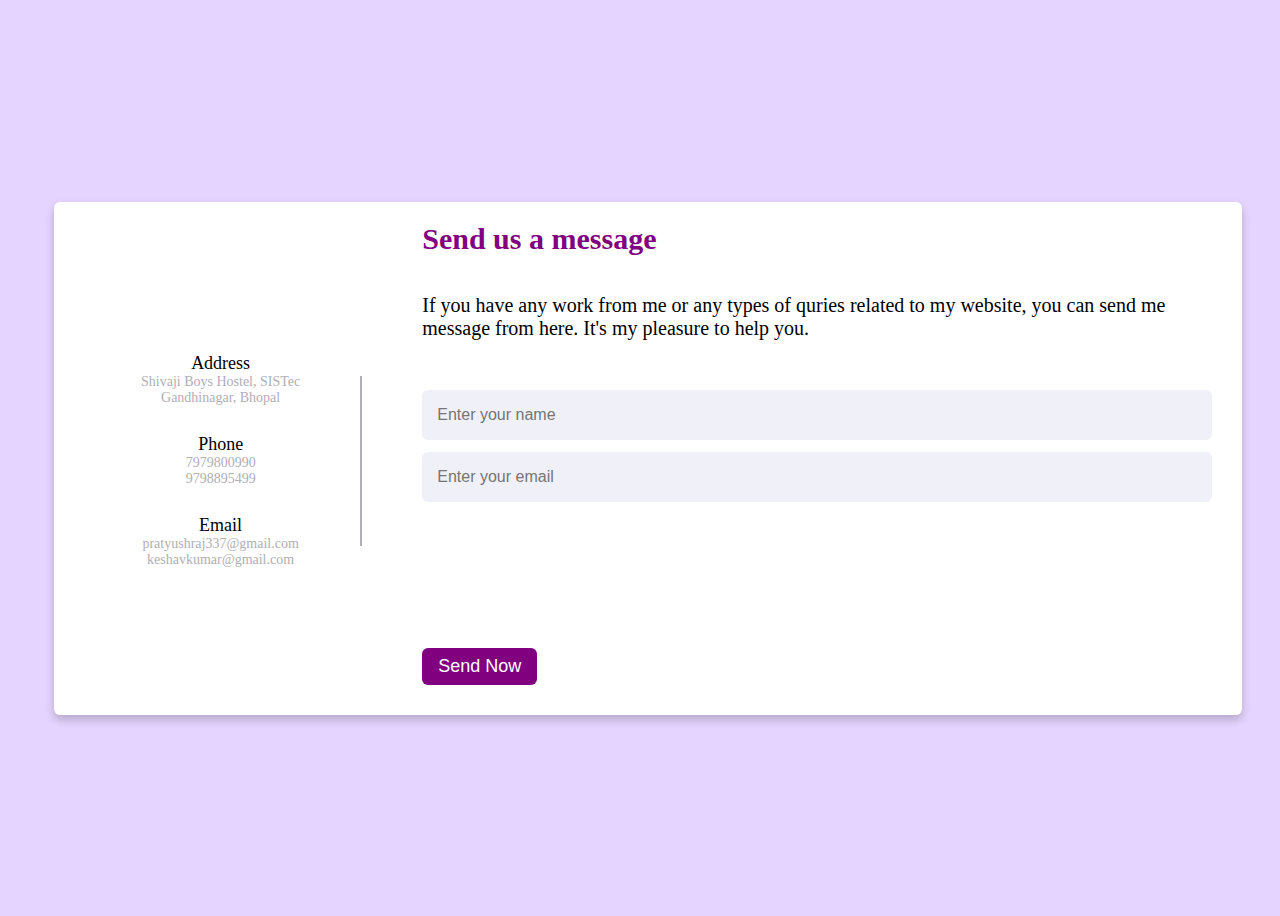
<file: contact.html>
<!DOCTYPE html>
<html lang="en">
<head>
    <meta charset="UTF-8">
    <meta http-equiv="X-UA-Compatible" content="IE=edge">
    <meta name="viewport" content="width=device-width, initial-scale=1.0">
    <title>Contact-Anime Heaven</title>
    <link rel="stylesheet" href="contact.css"></link>
</head>
<body>

    <div class="container">
        <div class="content">
          <div class="left-side">
            <div class="address details">
              <i class="fas fa-map-marker-alt"></i>
              <div class="topic">Address</div>
              <div class="text-one">Shivaji Boys Hostel, SISTec</div>
              <div class="text-two">Gandhinagar, Bhopal</div>
            </div>
            <div class="phone details">
              <i class="fas fa-phone-alt"></i>
              <div class="topic">Phone</div>
              <div class="text-one">7979800990</div>
              <div class="text-two">9798895499</div>
            </div>
            <div class="email details">
              <i class="fas fa-envelope"></i>
              <div class="topic">Email</div>
              <div class="text-one">pratyushraj337@gmail.com</div>
              <div class="text-two">keshavkumar@gmail.com</div>
            </div>
          </div>
          <div class="right-side">
            <div class="topic-text">Send us a message</div><br>
            <p class="p1">If you have any work from me or any types of quries related to my website, you can send me message from here. It's my pleasure to help you.</p><br>
          <form action="#">
            <div class="input-box">
              <input type="text" placeholder="Enter your name">
            </div>
            <div class="input-box">
              <input type="text" placeholder="Enter your email">
            </div>
            <div class="input-box message-box">
              
            </div>
            <div class="button">
              <input type="button" value="Send Now" >
            </div>
          </form>
        </div>
        </div>
      </div>
    
</body>
</html>
</file>
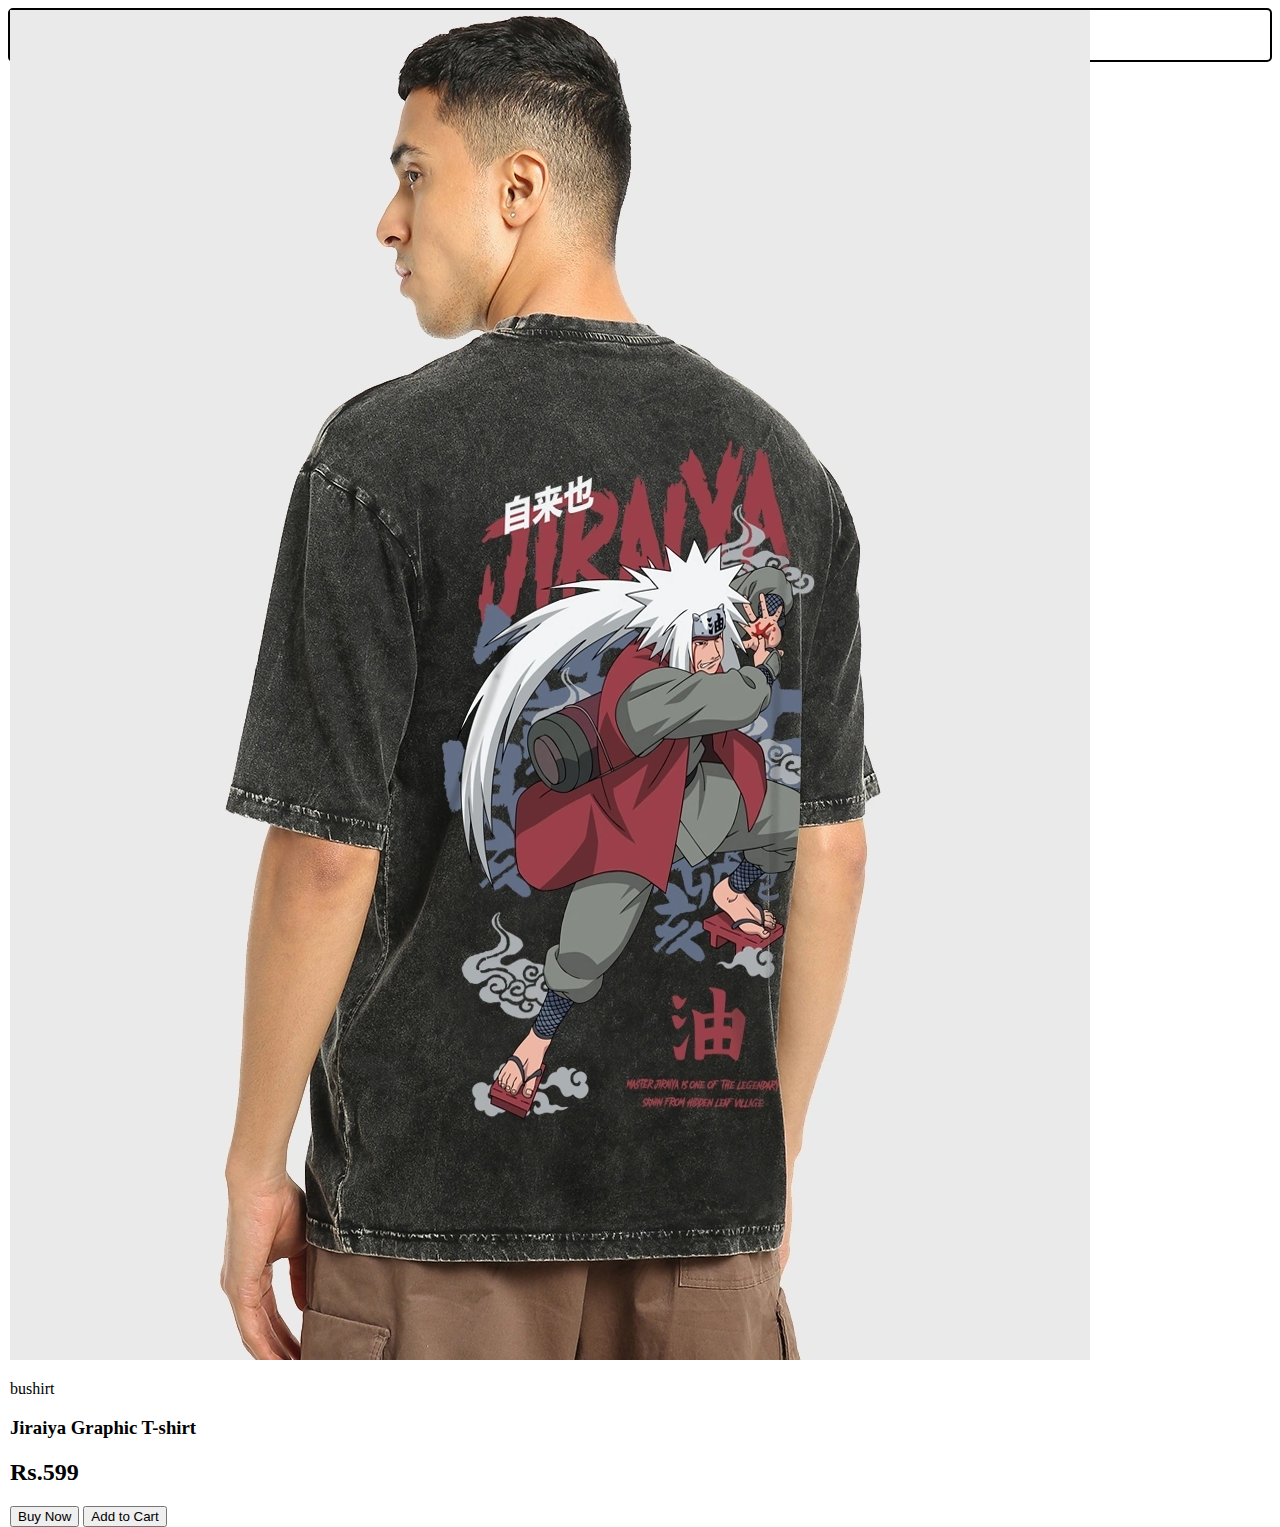
<file: photo.html>
<!DOCTYPE html>
<html lang="en">
<head>
    <meta charset="UTF-8">
    <meta http-equiv="X-UA-Compatible" content="IE=edge">
    <meta name="viewport" content="width=device-width, initial-scale=1.0">
    <title>Anime Tshirt</title>
    <link rel="stylesheet" href="demo.css"></link>
</head>
<body>

    <div class="block1">
      <div class="img">
        <img src="1.jpg" alt="1">
        <p>bushirt</p> 
        <h3>Jiraiya Graphic T-shirt</h3>
        <i class="fa-solid fa-star"></i>
        <i class="fa-solid fa-star"></i>
        <i class="fa-solid fa-star"></i>
        <i class="fa-solid fa-star"></i>
      <h2>Rs.599</h2>
      <div class="button1">
      <button>Buy Now</button>
      <button>Add to Cart</button>
      </div>  
      </div>
    </div>
    
</body>
</html>
</file>
<file: contact.css>
body{
    min-height: 100vh;
    width: 100%;
    background: #E5D4FF;
    display: flex;
    align-items: center;
    justify-content: center;
  }
  .container{
    width: 85%;
    background: #fff;
    border-radius: 6px;
    padding: 20px 60px 30px 40px;
    box-shadow: 0 5px 10px rgba(0, 0, 0, 0.2);
  }
  .container .content{
    display: flex;
    align-items: center;
    justify-content: space-between;
  }
  .container .content .left-side{
    width: 25%;
    height: 100%;
    display: flex;
    flex-direction: column;
    align-items: center;
    justify-content: center;
    margin-top: 15px;
    position: relative;
  }
  .content .left-side::before{
    content: '';
    position: absolute;
    height: 70%;
    width: 2px;
    right: -15px;
    top: 50%;
    transform: translateY(-50%);
    background: #afafb6;
  }
  .content .left-side .details{
    margin: 14px;
    text-align: center;
  }
  .content .left-side .details i{
    font-size: 30px;
    color:purple;
    margin-bottom: 10px;
  }
  .content .left-side .details .topic{
    font-size: 18px;
    font-weight: 500;
  }
  .content .left-side .details .text-one,
  .content .left-side .details .text-two{
    font-size: 14px;
    color: #afafb6;
  }
  .container .content .right-side{
    width: 75%;
    margin-left: 75px;
  }
  .content .right-side .topic-text{
    font-size: 30px;
    font-weight: 600;
    color:purple;

  }
  .right-side .input-box{
    height: 50px;
    width: 100%;
    margin: 12px 0;
  }
  .right-side .input-box input,
  .right-side .input-box textarea{
    height: 100%;
    width: 100%;
    border: none;
    outline: none;
    font-size: 16px;
    background: #F0F1F8;
    border-radius: 6px;
    padding: 0 15px;
    resize: none;
  }
  .right-side .message-box{
    min-height: 110px;
  }
  .right-side .input-box textarea{
    padding-top: 6px;
  }
  .right-side .button{
    display: inline-block;
    margin-top: 12px;
  }
  .right-side .button input[type="button"]{
    color: #fff;
    font-size: 18px;
    outline: none;
    border: none;
    padding: 8px 16px;
    border-radius: 6px;
    background: purple;
    cursor: pointer;
    transition: all 0.3s ease;
  }
  .button input[type="button"]:hover{
    background: purple
  }
  
  @media (max-width: 950px) {
    .container{
      width: 90%;
      padding: 30px 40px 40px 35px ;
    }
    .container .content .right-side{
     width: 75%;
     margin-left: 55px;
  }
  }
  @media (max-width: 820px) {
    .container{
      margin: 40px 0;
      height: 100%;
    }
    .container .content{
      flex-direction: column-reverse;
    }
   .container .content .left-side{
     width: 100%;
     flex-direction: row;
     margin-top: 40px;
     justify-content: center;
     flex-wrap: wrap;
   }
   .container .content .left-side::before{
     display: none;
   }
   .container .content .right-side{
     width: 100%;
     margin-left: 0;
   }
  }
  .p1{
    font-size: 20px;
  }
</file>
<file: demo.css>
.block1{
    border : 2px solid black;
    border-radius: 5px ;

}
.img{
    width: 30%;
    height: 50px;
}
</file>
